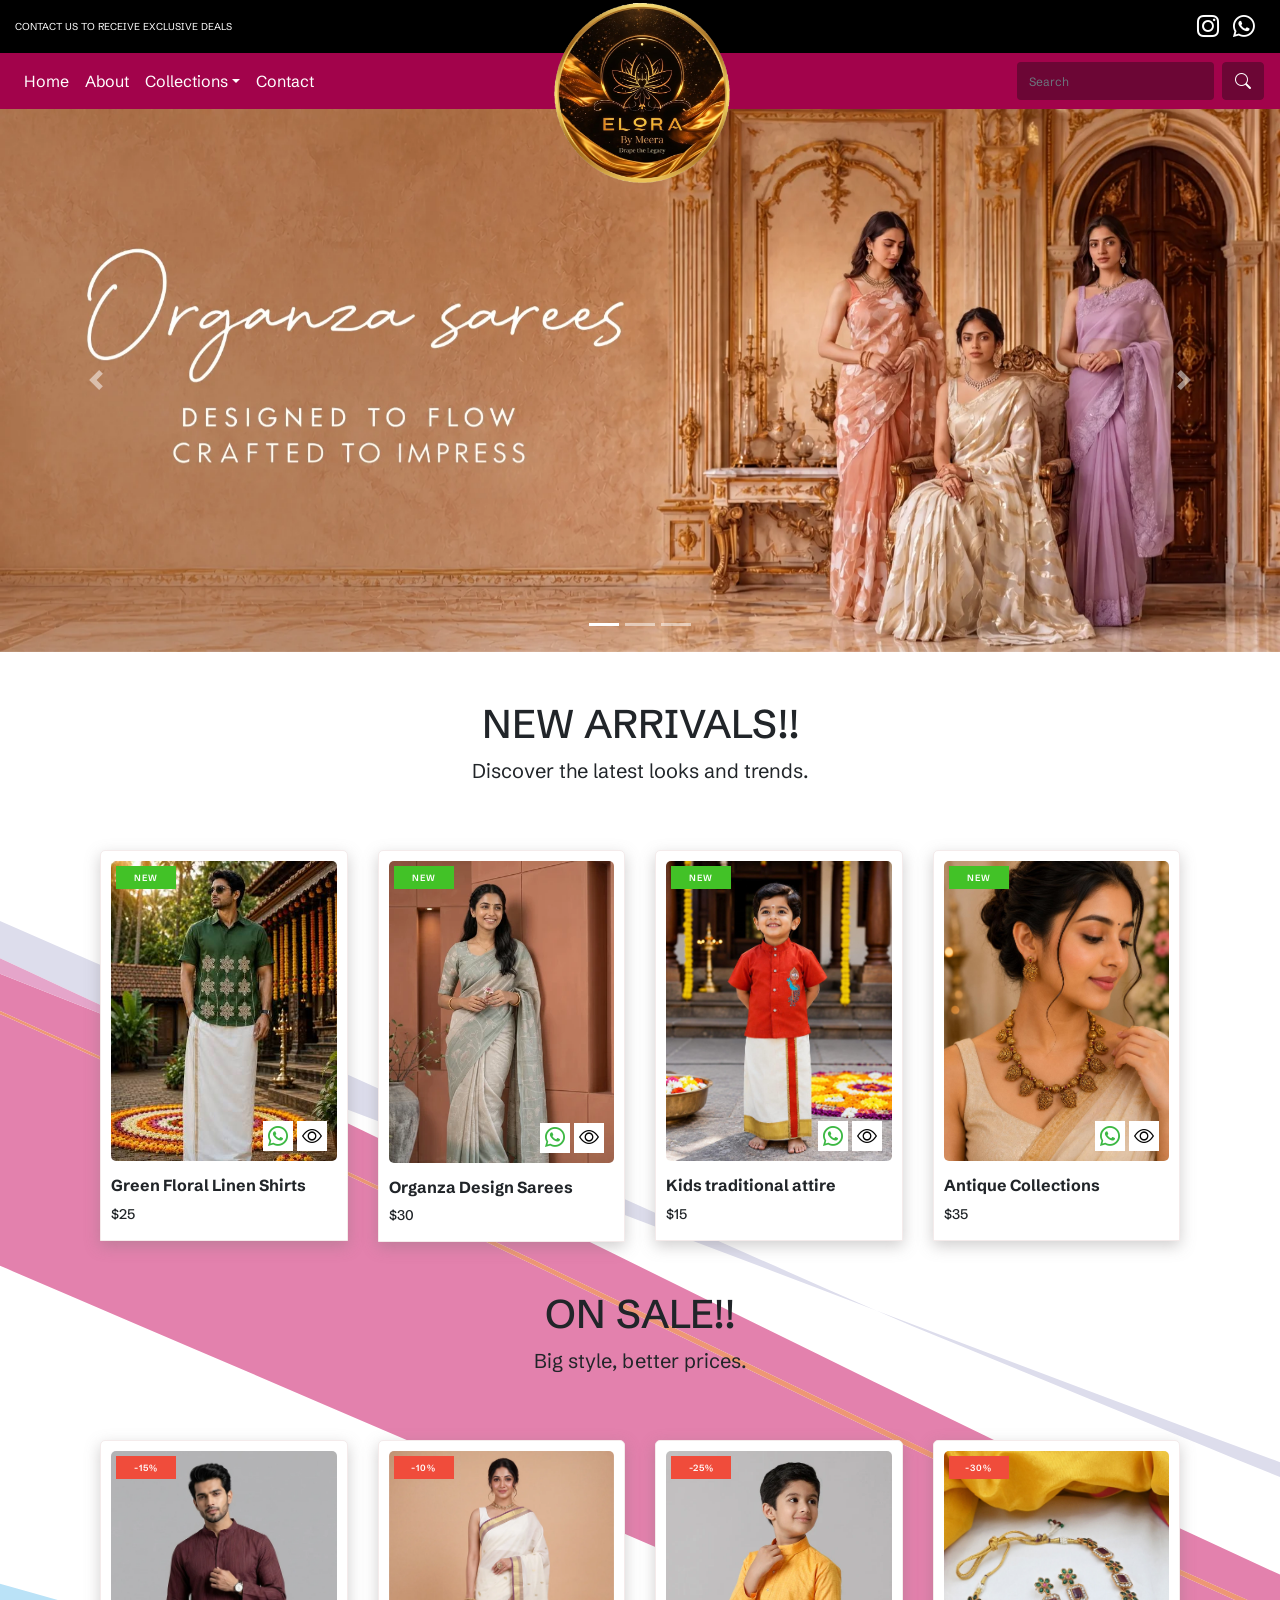
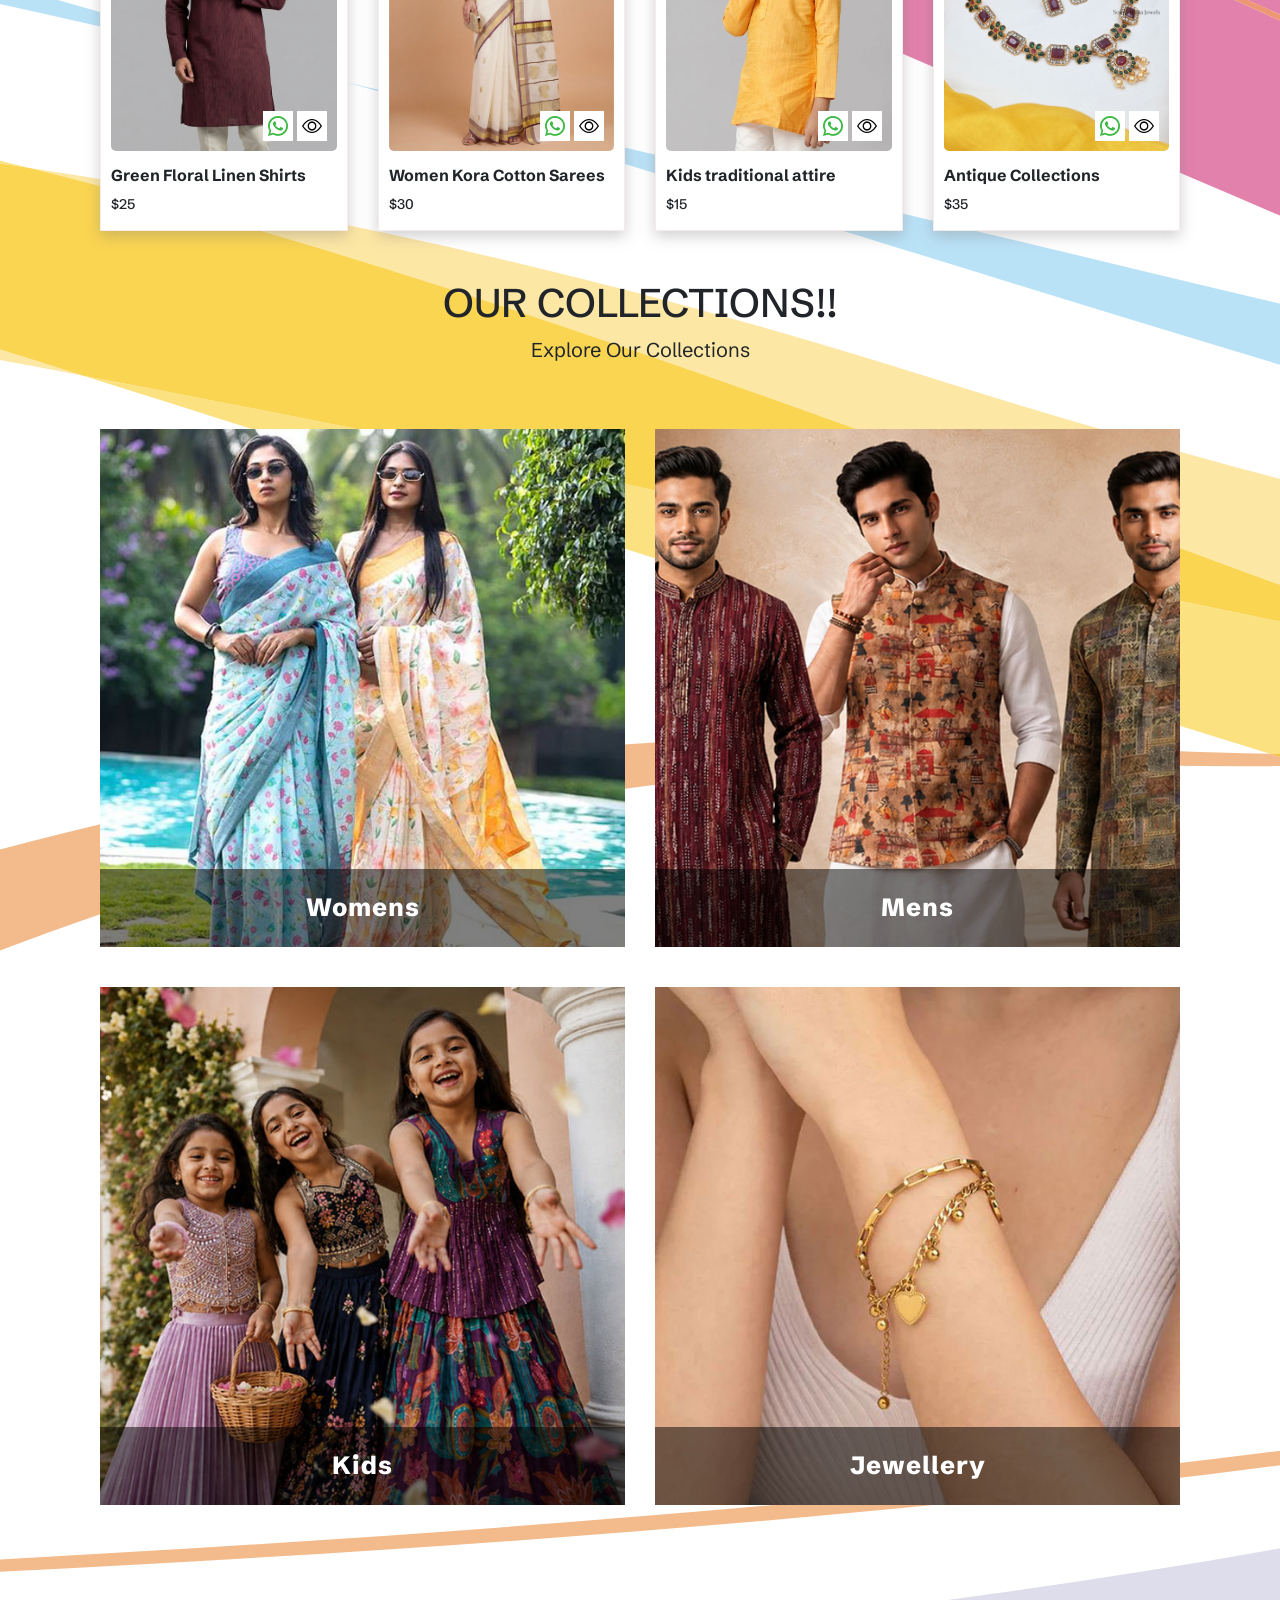
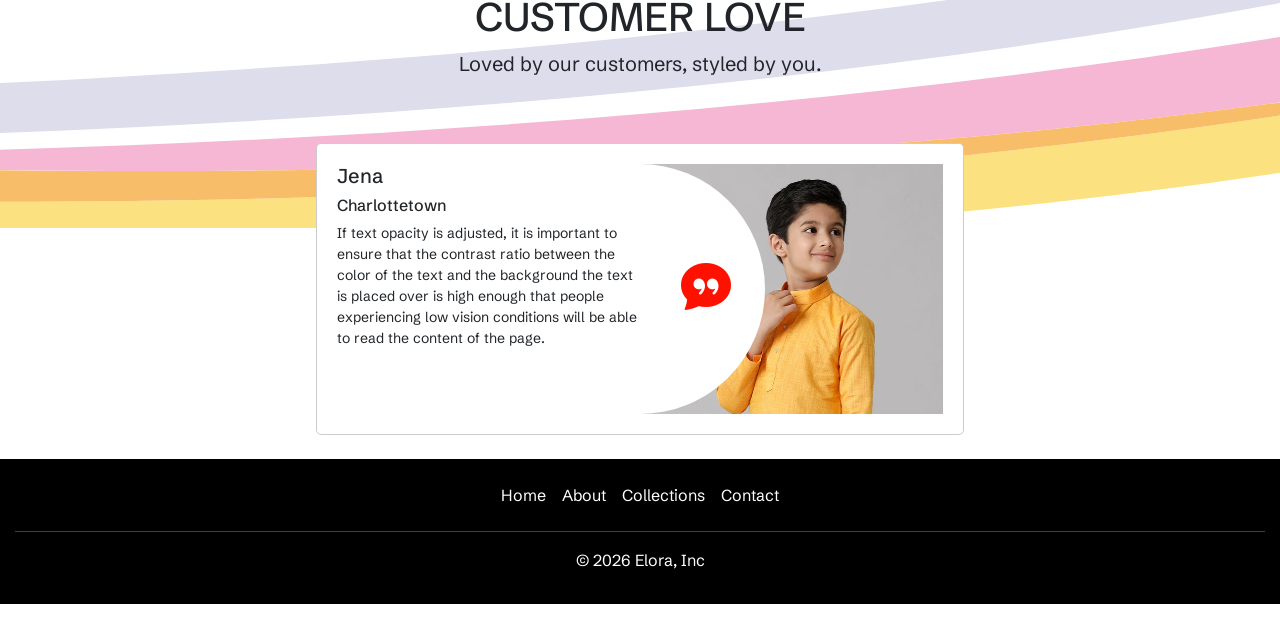
<file: index.html>
<!doctype html>
<html lang="en">
  <head>
    <meta charset="utf-8">
    <meta name="viewport" content="width=device-width, initial-scale=1, shrink-to-fit=no">
    <meta name="description" content="">
    <meta name="author" content="">
    <link rel="icon" href="images/favicon.ico">

    <title>Elora</title>
	
	<link rel="preconnect" href="https://fonts.googleapis.com">
	<link rel="preconnect" href="https://fonts.gstatic.com" crossorigin>
	<link href="https://fonts.googleapis.com/css2?family=Schibsted+Grotesk:ital,wght@0,400..900;1,400..900&display=swap" rel="stylesheet">

    <!-- Bootstrap core CSS -->
    <link href="css/bootstrap.min.css" rel="stylesheet">
	<link href="css/bootstrap-icons.css" rel="stylesheet">
	<link rel="stylesheet" href="css/animate.css">

    <!-- Custom styles for this template -->
    <link href="css/main_css.css" rel="stylesheet">
  </head>

  <body>
  
	<div class="top_header_strip">
		<div class="container-fluid">
		  <div class="d-flex justify-content-between align-items-center">
			<!-- Left Item -->
			<div class="hd_left">Contact us to receive exclusive deals</div>
			
			<!-- Right Item -->
			<div class="hd_right">
				<div class="c_box"><a href="#"><i class="bi bi-instagram"></i></a></div>
				<div class="c_box"><a href="#"><i class="bi bi-whatsapp"></i></a></div>
			</div>
		  </div>
		</div>
	</div>

    <nav class="navbar navbar-expand-md main_menu_out">
      <button class="navbar-toggler" type="button" data-toggle="collapse" data-target="#navbarsExampleDefault" aria-controls="navbarsExampleDefault" aria-expanded="false" aria-label="Toggle navigation">
        <span class="navbar-toggler-icon"></span>
      </button>

      <div class="collapse navbar-collapse" id="navbarsExampleDefault">
        <ul class="navbar-nav mr-auto">
          <li class="nav-item active">
            <a class="nav-link" href="index.html">Home</a>
          </li>
          <li class="nav-item">
            <a class="nav-link" href="aboutus.html">About</a>
          </li>
          <li class="nav-item dropdown">
            <a class="nav-link dropdown-toggle" href="#" id="dropdown01" data-toggle="dropdown" aria-haspopup="true" aria-expanded="false">Collections</a>
            <div class="dropdown-menu" aria-labelledby="dropdown01">
              <a class="dropdown-item" href="#">Mens</a>
              <a class="dropdown-item" href="#">Woman</a>
              <a class="dropdown-item" href="#">Kids</a>
			  <a class="dropdown-item" href="#">Jewellery</a>
            </div>
          </li>
		  <li class="nav-item">
            <a class="nav-link" href="contactus.html">Contact</a>
          </li>
        </ul>
		<div class="main_logo">
			<a href="index.html">
				<img class="d-block w-100" src="images/main_logomain.PNG" alt="Elora">
			</a>
		</div>
        <form class="form-inline my-2 my-lg-0">
          <input class="form-control mr-sm-2" type="text" placeholder="Search" aria-label="Search">
          <button class="btn btn-outline-success my-2 my-sm-0" type="submit"><i class="bi bi-search"></i></button>
        </form>
      </div>
    </nav>
	
	<div class="main_banner">
	
		<div id="BannerIndicators" class="carousel slide" data-ride="carousel">
		  <ol class="carousel-indicators">
			<li data-target="#BannerIndicators" data-slide-to="0" class="active"></li>
			<li data-target="#BannerIndicators" data-slide-to="1"></li>
			<li data-target="#BannerIndicators" data-slide-to="2"></li>
		  </ol>
		  <div class="carousel-inner">
			<div class="carousel-item active">
			  <img class="d-block w-100" src="images/image2.jpg" alt="First slide">
			</div>
			<div class="carousel-item">
			  <img class="d-block w-100" src="images/image3.jpg" alt="Second slide">
			</div>
			<div class="carousel-item">
			  <img class="d-block w-100" src="images/image2.jpg" alt="Third slide">
			</div>
		  </div>
		  <a class="carousel-control-prev" href="#BannerIndicators" role="button" data-slide="prev">
			<span class="carousel-control-prev-icon" aria-hidden="true"></span>
			<span class="sr-only">Previous</span>
		  </a>
		  <a class="carousel-control-next" href="#BannerIndicators" role="button" data-slide="next">
			<span class="carousel-control-next-icon" aria-hidden="true"></span>
			<span class="sr-only">Next</span>
		  </a>
		</div>
		
	</div>
	
	<div class="main-container-outer">

    <main role="main" class="container">
	
	<!-- New arrivals Section -->

      <div class="starter-template">
        <h1>NEW ARRIVALS!!</h1>
        <p class="lead">Discover the latest looks and trends.</p>
      </div>
	  
	  <div class="category_box_outer">
	  
		<div class="container">
		  <div class="row">
			<div class="col-sm">
			  <div class="cat_product_box wow fadeInUp" data-wow-duration=".5s" data-wow-delay="0s">
				
				<div class="img_box_out">
					<div class="new_item">NEW</div>
					<img class="d-block w-100" src="images/1.jpg" alt="One">
					<div class="product_link_wraps">
						<a href="#" class="class_whatsapp"><i class="bi bi-whatsapp"></i></a>
						<a href="#" class="class_view"><i class="bi bi-eye"></i></a>
					</div>
				</div>
				<div class="pro_list_box">
					<h6>Green Floral Linen Shirts</h6>
					<div class="pro_list_box_price">$25</div>
				</div>
				
				
			  
			  </div>
			</div>
			<div class="col-sm">
			  <div class="cat_product_box wow fadeInUp" data-wow-duration="1s" data-wow-delay="0s">
				
				<div class="img_box_out">
					<div class="new_item">NEW</div>
					<img class="d-block w-100" src="images/2.jpg" alt="One">
					<div class="product_link_wraps">
						<a href="#" class="class_whatsapp"><i class="bi bi-whatsapp"></i></a>
						<a href="#" class="class_view"><i class="bi bi-eye"></i></a>
					</div>
				</div>
				<div class="pro_list_box">
					<h6>Organza Design Sarees</h6>
					<div class="pro_list_box_price">$30</div>
				</div>
				
				
			  
			  </div>
			</div>
			<div class="col-sm">
			  <div class="cat_product_box wow fadeInUp" data-wow-duration="1.5s" data-wow-delay="0s">
				
				<div class="img_box_out">
					<div class="new_item">NEW</div>
					<img class="d-block w-100" src="images/3.jpg" alt="One">
					<div class="product_link_wraps">
						<a href="#" class="class_whatsapp"><i class="bi bi-whatsapp"></i></a>
						<a href="#" class="class_view"><i class="bi bi-eye"></i></a>
					</div>
				</div>
				<div class="pro_list_box">
					<h6>Kids traditional attire</h6>
					<div class="pro_list_box_price">$15</div>
				</div>
				
				
			  
			  </div>
			</div>
			<div class="col-sm">
			  <div class="cat_product_box wow fadeInUp" data-wow-duration="2s" data-wow-delay="0s">
				
				<div class="img_box_out">
					<div class="new_item">NEW</div>
					<img class="d-block w-100" src="images/4.jpg" alt="One">
					<div class="product_link_wraps">
						<a href="#" class="class_whatsapp"><i class="bi bi-whatsapp"></i></a>
						<a href="#" class="class_view"><i class="bi bi-eye"></i></a>
					</div>
				</div>
				<div class="pro_list_box">
					<h6>Antique Collections</h6>
					<div class="pro_list_box_price">$35</div>
				</div>
				
				
			  
			  </div>
			</div>
		  </div>
		</div>
	  
	  </div>
	  
	  <!-- ON Sale Section -->
	  
	  <div class="starter-template">
        <h1>ON SALE!!</h1>
        <p class="lead">Big style, better prices.</p>
      </div>
	  
	  <div class="category_box_outer">
	  
		<div class="container">
		  <div class="row">
			<div class="col-sm">
			  <div class="cat_product_box wow fadeInDown" data-wow-duration=".5s" data-wow-delay="0s">
				
				<div class="img_box_out">
					<div class="new_item sale">-15%</div>
					<img class="d-block w-100" src="images/5.jpg" alt="One">
					<div class="product_link_wraps">
						<a href="#" class="class_whatsapp"><i class="bi bi-whatsapp"></i></a>
						<a href="#" class="class_view"><i class="bi bi-eye"></i></a>
					</div>
				</div>
				<div class="pro_list_box">
					<h6>Green Floral Linen Shirts</h6>
					<div class="pro_list_box_price">$25</div>
				</div>
				
				
			  
			  </div>
			</div>
			<div class="col-sm">
			  <div class="cat_product_box wow fadeInDown" data-wow-duration="1s" data-wow-delay="0s">
				
				<div class="img_box_out">
					<div class="new_item sale">-10%</div>
					<img class="d-block w-100" src="images/7.jpg" alt="One">
					<div class="product_link_wraps">
						<a href="#" class="class_whatsapp"><i class="bi bi-whatsapp"></i></a>
						<a href="#" class="class_view"><i class="bi bi-eye"></i></a>
					</div>
				</div>
				<div class="pro_list_box">
					<h6>Women Kora Cotton Sarees</h6>
					<div class="pro_list_box_price">$30</div>
				</div>
				
				
			  
			  </div>
			</div>
			<div class="col-sm">
			  <div class="cat_product_box wow fadeInDown" data-wow-duration="1.5s" data-wow-delay="0s">
				
				<div class="img_box_out">
					<div class="new_item sale">-25%</div>
					<img class="d-block w-100" src="images/6.jpg" alt="One">
					<div class="product_link_wraps">
						<a href="#" class="class_whatsapp"><i class="bi bi-whatsapp"></i></a>
						<a href="#" class="class_view"><i class="bi bi-eye"></i></a>
					</div>
				</div>
				<div class="pro_list_box">
					<h6>Kids traditional attire</h6>
					<div class="pro_list_box_price">$15</div>
				</div>
				
				
			  
			  </div>
			</div>
			<div class="col-sm">
			  <div class="cat_product_box wow fadeInDown" data-wow-duration="2s" data-wow-delay="0s">
				
				<div class="img_box_out">
					<div class="new_item sale">-30%</div>
					<img class="d-block w-100" src="images/8.jpg" alt="One">
					<div class="product_link_wraps">
						<a href="#" class="class_whatsapp"><i class="bi bi-whatsapp"></i></a>
						<a href="#" class="class_view"><i class="bi bi-eye"></i></a>
					</div>
				</div>
				<div class="pro_list_box">
					<h6>Antique Collections</h6>
					<div class="pro_list_box_price">$35</div>
				</div>
				
				
			  
			  </div>
			</div>
		  </div>
		</div>
	  
	  </div>
	  
	  <!-- ON COLLECTIONS Section -->
	  
	  <div class="starter-template">
        <h1>OUR COLLECTIONS!!</h1>
        <p class="lead">Explore Our Collections</p>
      </div>
	  
	  <div class="category_box_outer">
	  
			<div class="container">
			  <div class="row">
				
				<div class="col-sm">
					<div class="cat_box wow bounceInUp" data-wow-duration=".5s" data-wow-delay=".5s">
						<a href="#">
							<img class="d-block w-100" src="images/cat1.jpg" alt="One">
							<div class="cat_desc_box">Womens</div>
						</a>
					</div>
				</div>
				
				<div class="col-sm">
					<div class="cat_box wow bounceInUp" data-wow-duration="1s" data-wow-delay="1s">
						<a href="#">
							<img class="d-block w-100" src="images/cat2.JPG" alt="One">
							<div class="cat_desc_box">Mens</div>
						</a>
					</div>
				</div>
				
			  </div>
			  
			  <div class="row">
				
				<div class="col-sm">
					<div class="cat_box wow bounceInUp" data-wow-duration=".5s" data-wow-delay=".5s">
						<a href="#">
							<img class="d-block w-100" src="images/cat3.jpg" alt="One">
							<div class="cat_desc_box">Kids</div>
						</a>
					</div>
				</div>
				
				<div class="col-sm">
					<div class="cat_box wow bounceInUp" data-wow-duration="1s" data-wow-delay="1s">
						<a href="#">
							<img class="d-block w-100" src="images/cat4.jpg" alt="One">
							<div class="cat_desc_box">Jewellery</div>
						</a>
					</div>
				</div>
				
			  </div>
			</div>
			
	  </div>
	  
	  <div class="starter-template">
        <h1>CUSTOMER LOVE</h1>
        <p class="lead">Loved by our customers, styled by you.</p>
      </div>
	  
	  <div class="test_outer">
		
			<div class="container">
				<div class="row">
					<div class="col-sm">
						<div class="test_box_outer">
							
							<div id="TestimonialsControls" class="carousel slide" data-ride="carousel">
							  <div class="carousel-inner">
								<div class="carousel-item active">
									<div class="test_box_inner">
										<div class="test_box_text">
											<i class="bi bi-chat-quote-fill"></i>
											<h5>Jena</h5>
											<h6>Charlottetown</h6>
											<p>If text opacity is adjusted, it is important to ensure that the contrast ratio between the color of the text and the background the text is placed over is high enough that people experiencing low vision conditions will be able to read the content of the page.</p>
										</div>
										<div class="test_box_img">
											<img class="d-block w-100" src="images/6.jpg" alt="One">
										</div>
									</div>
								</div>
								<div class="carousel-item ">
									<div class="test_box_inner">
										<div class="test_box_text">
											<i class="bi bi-chat-quote-fill"></i>
											<h5>Ron</h5>
											<h6>Moncton</h6>
											<p>If text opacity is adjusted, it is important to ensure that the contrast ratio between the color of the text and the background the text is placed over is high enough that people experiencing low vision conditions will be able to read the content of the page.</p>
										</div>
										<div class="test_box_img">
											<img class="d-block w-100" src="images/7.jpg" alt="One">
										</div>
									</div>
								</div>
								<div class="carousel-item">
									<div class="test_box_inner">
										<div class="test_box_text">
											<i class="bi bi-chat-quote-fill"></i>
											<h5>Jess</h5>
											<h6>Halifax</h6>
											<p>If text opacity is adjusted, it is important to ensure that the contrast ratio between the color of the text and the background the text is placed over is high enough that people experiencing low vision conditions will be able to read the content of the page.</p>
										</div>
										<div class="test_box_img">
											<img class="d-block w-100" src="images/6.jpg" alt="One">
										</div>
									</div>
								</div>
								
							  </div>
							  <a class="carousel-control-prev" href="#TestimonialsControls" role="button" data-slide="prev">
								<span class="carousel-control-prev-icon" aria-hidden="true"></span>
								<span class="sr-only">Previous</span>
							  </a>
							  <a class="carousel-control-next" href="#TestimonialsControls" role="button" data-slide="next">
								<span class="carousel-control-next-icon" aria-hidden="true"></span>
								<span class="sr-only">Next</span>
							  </a>
							</div>
							
						</div>						
					</div>
				</div>
			</div>
			
		
	  </div>

    </main><!-- /.container -->
	</div>
	
	<footer class="footer-outer">
		<div class="container-fluid">
		  <footer class="py-3 my-4">
			<ul class="nav justify-content-center pb-3 mb-3">
			  <li class="nav-item"><a href="#" class="nav-link px-2 text-muted">Home</a></li>
			  <li class="nav-item"><a href="#" class="nav-link px-2 text-muted">About</a></li>
			  <li class="nav-item"><a href="#" class="nav-link px-2 text-muted">Collections</a></li>
			  <li class="nav-item"><a href="#" class="nav-link px-2 text-muted">Contact</a></li>
			</ul>
			<p class="text-center text-muted">&copy; 2026 Elora, Inc</p>
		  </footer>
		</div>
	</footer>

    <!-- Bootstrap core JavaScript
    ================================================== -->
    <!-- Placed at the end of the document so the pages load faster -->
    <script src="js/jquery-3.3.1.slim.min.js" integrity="sha384-q8i/X+965DzO0rT7abK41JStQIAqVgRVzpbzo5smXKp4YfRvH+8abtTE1Pi6jizo" crossorigin="anonymous"></script>
    <script src="js/bootstrap.min.js"></script>
	<script src="js/wow.min.js"></script>
	<script>
		new WOW().init();
	</script>
  </body>
</html>
</file>
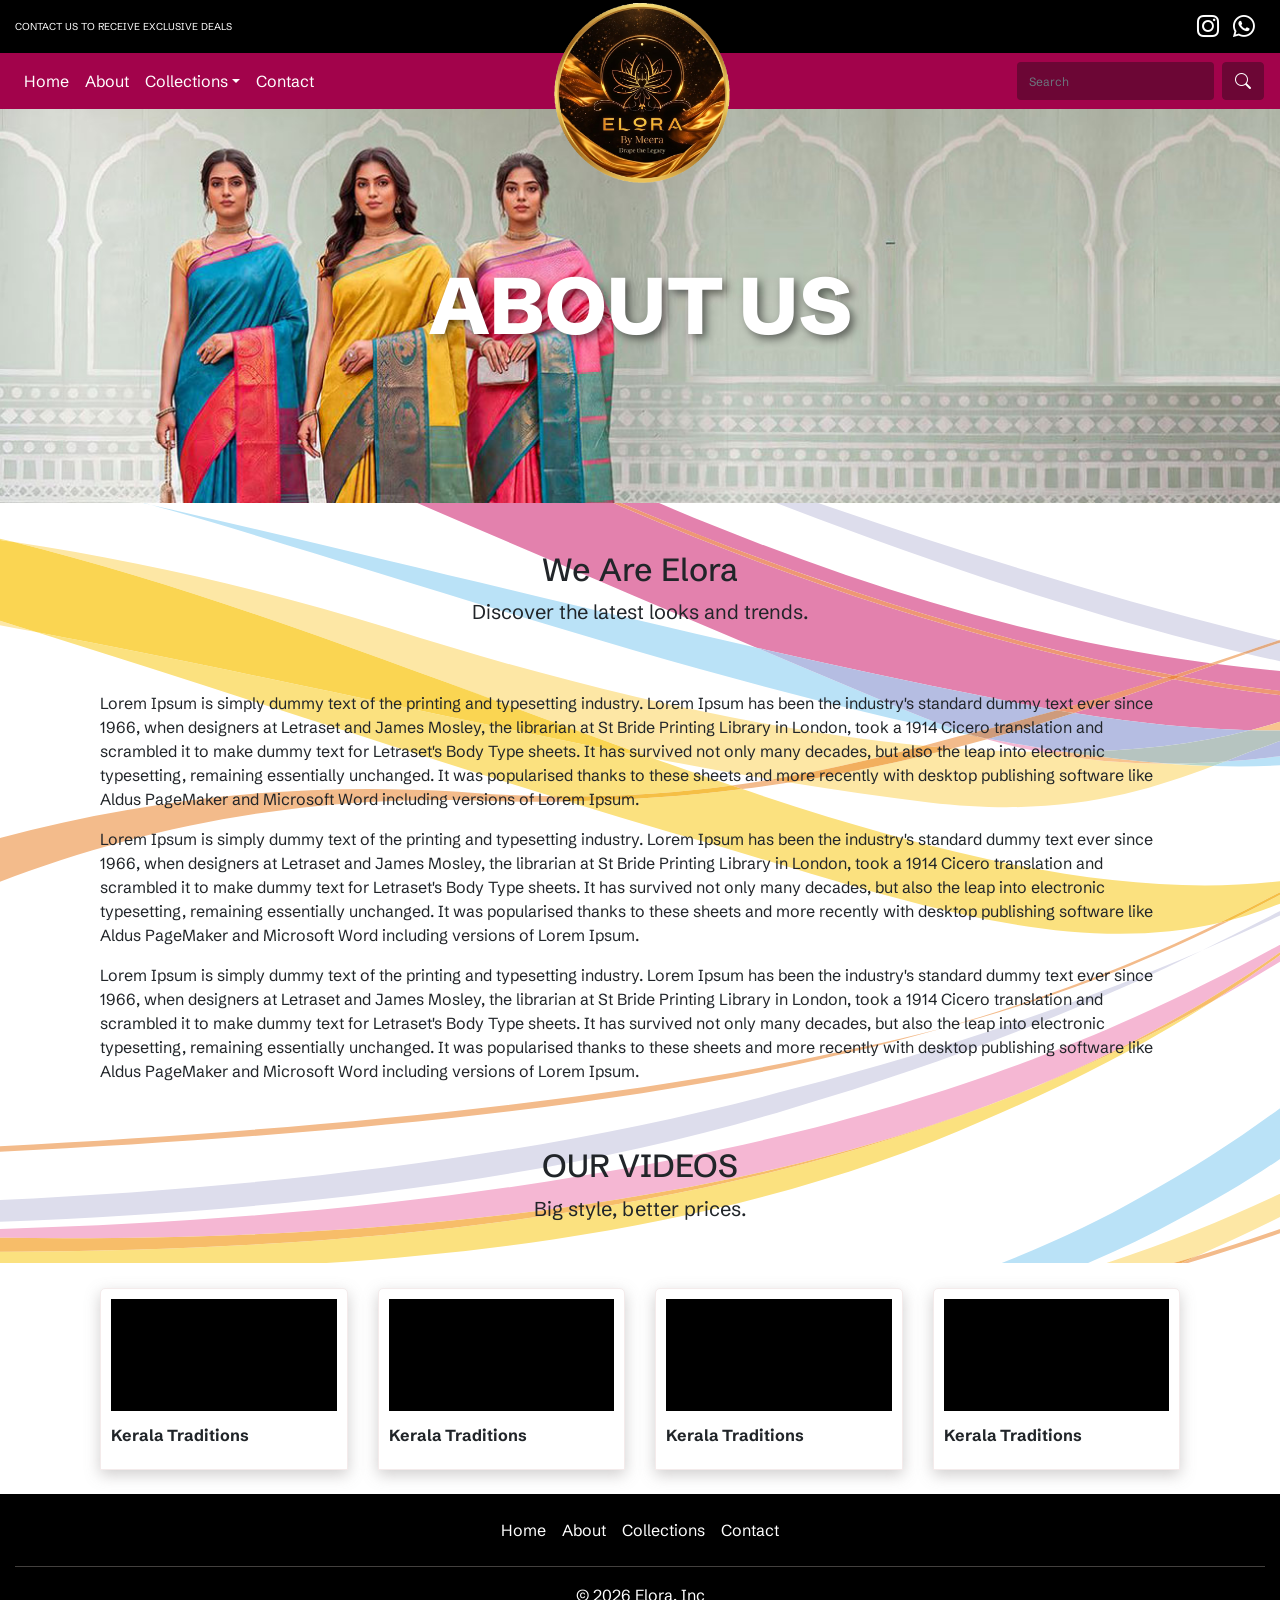
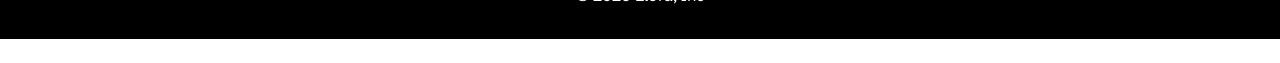
<file: aboutus.html>
<!doctype html>
<html lang="en">
  <head>
    <meta charset="utf-8">
    <meta name="viewport" content="width=device-width, initial-scale=1, shrink-to-fit=no">
    <meta name="description" content="">
    <meta name="author" content="">
    <link rel="icon" href="images/favicon.ico">

    <title>Elora</title>
	
	<link rel="preconnect" href="https://fonts.googleapis.com">
	<link rel="preconnect" href="https://fonts.gstatic.com" crossorigin>
	<link href="https://fonts.googleapis.com/css2?family=Schibsted+Grotesk:ital,wght@0,400..900;1,400..900&display=swap" rel="stylesheet">

    <!-- Bootstrap core CSS -->
    <link href="css/bootstrap.min.css" rel="stylesheet">
	<link href="css/bootstrap-icons.css" rel="stylesheet">
	<link rel="stylesheet" href="css/animate.css">

    <!-- Custom styles for this template -->
    <link href="css/main_css.css" rel="stylesheet">
	<link rel="stylesheet" href="css/plyr.css" />
	
</head>
	
  </head>

  <body>
  
	<div class="top_header_strip">
		<div class="container-fluid">
		  <div class="d-flex justify-content-between align-items-center">
			<!-- Left Item -->
			<div class="hd_left">Contact us to receive exclusive deals</div>
			
			<!-- Right Item -->
			<div class="hd_right">
				<div class="c_box"><a href="#"><i class="bi bi-instagram"></i></a></div>
				<div class="c_box"><a href="#"><i class="bi bi-whatsapp"></i></a></div>
			</div>
		  </div>
		</div>
	</div>

    <nav class="navbar navbar-expand-md main_menu_out">
      <button class="navbar-toggler" type="button" data-toggle="collapse" data-target="#navbarsExampleDefault" aria-controls="navbarsExampleDefault" aria-expanded="false" aria-label="Toggle navigation">
        <span class="navbar-toggler-icon"></span>
      </button>

      <div class="collapse navbar-collapse" id="navbarsExampleDefault">
        <ul class="navbar-nav mr-auto">
          <li class="nav-item active">
            <a class="nav-link" href="index.html">Home</a>
          </li>
          <li class="nav-item">
            <a class="nav-link" href="aboutus.html">About</a>
          </li>
          <li class="nav-item dropdown">
            <a class="nav-link dropdown-toggle" href="#" id="dropdown01" data-toggle="dropdown" aria-haspopup="true" aria-expanded="false">Collections</a>
            <div class="dropdown-menu" aria-labelledby="dropdown01">
              <a class="dropdown-item" href="#">Mens</a>
              <a class="dropdown-item" href="#">Woman</a>
              <a class="dropdown-item" href="#">Kids</a>
			  <a class="dropdown-item" href="#">Jewellery</a>
            </div>
          </li>
		  <li class="nav-item">
            <a class="nav-link" href="contactus.html">Contact</a>
          </li>
        </ul>
		<div class="main_logo">
			<a href="index.html">
				<img class="d-block w-100" src="images/main_logomain.PNG" alt="Elora">
			</a>
		</div>
        <form class="form-inline my-2 my-lg-0">
          <input class="form-control mr-sm-2" type="text" placeholder="Search" aria-label="Search">
          <button class="btn btn-outline-success my-2 my-sm-0" type="submit"><i class="bi bi-search"></i></button>
        </form>
      </div>
    </nav>
	
	<div class="main_banner_inner">
	

		<div class="banner-inner">
			<div class="banner-item">
			  <img class="d-block w-100" src="images/aboutus.jpg" alt="AboutUs">
			  <h1>ABOUT US</h1>
			</div>
		</div>	
		  
		
		
	</div>
	
	<div class="main-container-outer">

    <main role="main" class="container">
	
	<!-- New arrivals Section -->

      <div class="starter-template">
        <h2>We Are Elora</h2>
        <p class="lead">Discover the latest looks and trends.</p>
      </div>
	  
	  <div class="content_inner_outer">
	  
		<div class="container">
		  <div class="row">
		  
			<div class="col-12">
			  <div class="content_box wow fadeInUp" data-wow-duration=".5s" data-wow-delay="0s">
				
				
				<p>Lorem Ipsum is simply dummy text of the printing and typesetting industry. Lorem Ipsum has been the industry's standard dummy text ever since 1966, when designers at Letraset and James Mosley, the librarian at St Bride Printing Library in London, took a 1914 Cicero translation and scrambled it to make dummy text for Letraset's Body Type sheets. It has survived not only many decades, but also the leap into electronic typesetting, remaining essentially unchanged. It was popularised thanks to these sheets and more recently with desktop publishing software like Aldus PageMaker and Microsoft Word including versions of Lorem Ipsum.</p>
				
				<p>Lorem Ipsum is simply dummy text of the printing and typesetting industry. Lorem Ipsum has been the industry's standard dummy text ever since 1966, when designers at Letraset and James Mosley, the librarian at St Bride Printing Library in London, took a 1914 Cicero translation and scrambled it to make dummy text for Letraset's Body Type sheets. It has survived not only many decades, but also the leap into electronic typesetting, remaining essentially unchanged. It was popularised thanks to these sheets and more recently with desktop publishing software like Aldus PageMaker and Microsoft Word including versions of Lorem Ipsum.</p>
				
				<p>Lorem Ipsum is simply dummy text of the printing and typesetting industry. Lorem Ipsum has been the industry's standard dummy text ever since 1966, when designers at Letraset and James Mosley, the librarian at St Bride Printing Library in London, took a 1914 Cicero translation and scrambled it to make dummy text for Letraset's Body Type sheets. It has survived not only many decades, but also the leap into electronic typesetting, remaining essentially unchanged. It was popularised thanks to these sheets and more recently with desktop publishing software like Aldus PageMaker and Microsoft Word including versions of Lorem Ipsum.</p>
				
			  
			  </div>
			</div>
			
			
			
		  </div>
		</div>
	  
	  </div>
	  
	  <!-- ON Video Section -->
	  
	  <div class="starter-template">
        <h2>OUR VIDEOS</h2>
        <p class="lead">Big style, better prices.</p>
      </div>
	  
	  <div class="category_box_outer">
	  
		<div class="container">
		  <div class="row">
			<div class="col-sm">
			  <div class="cat_product_box wow fadeInDown" data-wow-duration=".5s" data-wow-delay="0s">
				
				<div class="img_box_out">
					
					<video class="player" playsinline controls >
					  <source src="images/video1.mp4" type="video/mp4" />
					</video>
					
				</div>
				<div class="pro_list_box">
					<h6>Kerala Traditions</h6>
				</div>
				
				
			  
			  </div>
			</div>
			<div class="col-sm">
			  <div class="cat_product_box wow fadeInDown" data-wow-duration="1s" data-wow-delay="0s">
				
				
				<div class="img_box_out">
					
					<video class="player" playsinline controls >
					  <source src="images/video2.mp4" type="video/mp4" />
					</video>
					
				</div>
				<div class="pro_list_box">
					<h6>Kerala Traditions</h6>
				</div>
				
				
			  
			  </div>
			</div>
			<div class="col-sm">
			  <div class="cat_product_box wow fadeInDown" data-wow-duration="1.5s" data-wow-delay="0s">
				
				
				<div class="img_box_out">
					
					<video class="player" playsinline controls >
					  <source src="images/video3.mp4" type="video/mp4" />
					</video>
					
				</div>
				<div class="pro_list_box">
					<h6>Kerala Traditions</h6>
				</div>
				
			  
			  </div>
			</div>
			<div class="col-sm">
			  <div class="cat_product_box wow fadeInDown" data-wow-duration="2s" data-wow-delay="0s">
				
				
				<div class="img_box_out">
					
					<video class="player" playsinline controls >
					  <source src="images/video4.mp4" type="video/mp4" />
					</video>
					
				</div>
				<div class="pro_list_box">
					<h6>Kerala Traditions</h6>
				</div>
				
			  
			  </div>
			</div>
		  </div>
		</div>
	  
	  </div>
	  
	 

    </main><!-- /.container -->
	</div>
	
	<footer class="footer-outer">
		<div class="container-fluid">
		  <footer class="py-3 my-4">
			<ul class="nav justify-content-center pb-3 mb-3">
			  <li class="nav-item"><a href="#" class="nav-link px-2 text-muted">Home</a></li>
			  <li class="nav-item"><a href="#" class="nav-link px-2 text-muted">About</a></li>
			  <li class="nav-item"><a href="#" class="nav-link px-2 text-muted">Collections</a></li>
			  <li class="nav-item"><a href="#" class="nav-link px-2 text-muted">Contact</a></li>
			</ul>
			<p class="text-center text-muted">&copy; 2026 Elora, Inc</p>
		  </footer>
		</div>
	</footer>

    <!-- Bootstrap core JavaScript
    ================================================== -->
    <!-- Placed at the end of the document so the pages load faster -->
    <script src="js/jquery-3.3.1.slim.min.js" integrity="sha384-q8i/X+965DzO0rT7abK41JStQIAqVgRVzpbzo5smXKp4YfRvH+8abtTE1Pi6jizo" crossorigin="anonymous"></script>
    <script src="js/bootstrap.min.js"></script>
	<script src="js/wow.min.js"></script>
	<script>
		new WOW().init();
	</script>
	<script src="js/plyr.js"></script>
	<script>
		
		const players = Array.from(document.querySelectorAll('.player')).map((p) => new Plyr(p, {
		// Add custom options here if needed
			title: 'Example Title',
			autoplay: true,
			loop: { active: true },
		}));
	</script>
  </body>
</html>
</file>
<file: css/main_css.css>
body {
  background:url(../images/svgBG.svg) no-repeat 0px -400px;
  background-size:cover;
  font-family: "Schibsted Grotesk", sans-serif!important;
  font-optical-sizing: auto;
}
.starter-template {
  padding: 3rem 1.5rem;
  text-align: center;
}

.top_header_strip{
	background:#000;
	padding:10px 0px;
}
.hd_left{
	color:#fff;
	font-size:10px;
	text-transform:uppercase;
}
nav.main_menu_out{
	background:#a2034b;
}
nav.main_menu_out .nav-link{
	color:#fff;
}
.c_box{ display:inline-block; margin-right:10px;}
.c_box a{ color:#fff;font-size:22px; }
.c_box a:hover{ color:#f04c3b; }

.main_menu_out .form-inline .form-control, .main_menu_out .form-inline .form-control:focus {
	border:0px;
	background:#6c0635;
	color:#fff;
	font-size:12px;
	box-shadow:none!important;
}

.main_menu_out .form-inline .btn.btn-outline-success, .main_menu_out .form-inline .btn.btn-outline-success:focus{
	border-color:#6c0635!important;
	color:#fff;
	box-shadow:none!important;
	background:#6c0635;
}
.main_menu_out{ position:relative; }
.main_logo{
	width:20%;
	position: absolute;
	left:40%;
	top:-50px;
	z-index:1;
	text-align:center;
}
.main_menu_out a{
	width:100%;
	max-width:180px;
	margin:0 auto;
	display:inline-block;
}
.main_menu_out ul li .dropdown-menu a:hover{
	background:#ffc0dd;
}
.cat_product_box{
	padding:10px 10px;
	border:1px solid #f4ebeb;
	box-shadow: rgba(119, 116, 116, 0.35) 0px 5px 15px;
	border-radius: 5px 5px 0px 0px;
	background: #fff;
}
.cat_product_box img{
	border-radius: 5px 5px;
	transition: transform .2s;
}
.cat_product_box img:hover{
	transform: scale(1.2);
}
.img_box_out{
	position:relative;
	overflow:hidden;
}
.img_box_out .new_item{
	background:#42c227;
	position:absolute;
	left:5px;
	top:5px;
	font-size:9px;
	font-weight:600;
	padding:5px 2px;
	width:60px;
	text-align:center;
	color:#fff;
	letter-spacing:1px;
	z-index:1;
}
.img_box_out .new_item.sale{
	background:#f04c3b;
}



.pro_list_box {
  background: #fff;
  margin-top: 10px;
  padding: 5px 0px;
}
.pro_list_box h6{
	font-weight:700;
}
.pro_list_box_price{
	font-size:14px;
	font-weight:500;
}

.product_link_wraps{
	position:absolute;
	bottom:10px;
	height:30px;
	right:10px;
	width:auto;
	text-align:center;
	padding:0px 0px;
}
.product_link_wraps a{
	width:30px;
	height:30px;
	margin:0px 0px;
	display:inline-block;
	background:#fff;
}
.product_link_wraps a.class_whatsapp{
	font-size:20px;
	color:#3cb843;
	position:relative;
}
.product_link_wraps a.class_view{
	font-size:20px;
	color:#000;
}

.cat_box{
	position:relative;
	margin-bottom:40px;
}
.cat_desc_box{
	position:absolute;
	left:0px;
	bottom:0px;
	background-color: rgba(0, 0, 0, 0.5); 
	font-size:25px;
	font-weight:800;
	color:#fff;
	text-align:center;
	width:100%;
	padding:20px 0px;
	letter-spacing:1px;
}
.test_box_outer{
}
.test_box_inner{
	display:flex;
	width:100%;
	max-width:60%;
	margin:0 auto;
	background:#fff;
	border:1px solid #ccc;
	border-radius: 5px 5px 5px 5px;
	padding:20px;
}
.test_box_text{
	display:inline-block;
	width:50%;
	position: relative;
}
.test_box_text:after{
	content: "";
	position: absolute;
	top: 50%;
	left: 100%; /* Positions it to the right of the parent */
	transform: translateY(-50%);

	width: 125px;
	height: 250px;
	background-color: #ffffff;
	border-top-right-radius: 250px;
	border-bottom-right-radius: 250px;
}
.test_box_img{
	display:inline-block;
	width:50%;
	max-height:250px;
	overflow:hidden;
}
.test_box_text p{
	font-size:14px;
}
.test_box_text i{
	position: absolute;
	right: -30%;
	font-size: 50px;
	color: #f10;
	top: 34%;
	z-index: 1;
}


/* aboutus page */

.main_banner_inner{
	width:100%;
	
}
.banner-inner{
	width:100%;
	position:relative;
}
.banner-item {
	position:relative;
}
.banner-inner h1{
	position: absolute;
	top: 50%;
	-webkit-transform: translateY(-50%);
	-ms-transform: translateY(-50%);
	transform: translateY(-50%);
	text-align:center;
	width:100%;
	font-size: 80px;
	font-weight: 800;
	color: #fff;
	text-shadow: 4px 4px 8px rgba(0, 0, 0, 0.5);
}
.contact_outer_box{
	background-color: rgba(255, 255, 255, 0.8);
	padding-top:15px;
	margin-bottom:100px;
}
.contact_outer_box .c_box a{
	font-size:30px;
	color:#f04c3b;
}
.contact_bx_out p{ padding-left:20px; }
.contact_bx_out .c_box.f_item{ padding-left:20px; }

.footer-outer{
	background:#000;
}
.footer-outer ul{
	border-bottom:1px solid #43403e;
}
.footer-outer ul li a{
	color:#fff!important;
}
.footer-outer p{
	color:#fff!important;
}
</file>
<file: css/plyr.css>
@charset "UTF-8";@keyframes plyr-progress{to{background-position:25px 0;background-position:var(--plyr-progress-loading-size,25px) 0}}@keyframes plyr-popup{0%{opacity:.5;transform:translateY(10px)}to{opacity:1;transform:translateY(0)}}@keyframes plyr-fade-in{0%{opacity:0}to{opacity:1}}.plyr{-moz-osx-font-smoothing:grayscale;-webkit-font-smoothing:antialiased;align-items:center;direction:ltr;display:flex;flex-direction:column;font-family:inherit;font-family:var(--plyr-font-family,inherit);font-variant-numeric:tabular-nums;font-weight:400;font-weight:var(--plyr-font-weight-regular,400);line-height:1.7;line-height:var(--plyr-line-height,1.7);max-width:100%;min-width:200px;position:relative;text-shadow:none;transition:box-shadow .3s ease;z-index:0}.plyr audio,.plyr iframe,.plyr video{display:block;height:100%;width:100%}.plyr button{font:inherit;line-height:inherit;width:auto}.plyr:focus{outline:0}.plyr--full-ui{box-sizing:border-box}.plyr--full-ui *,.plyr--full-ui :after,.plyr--full-ui :before{box-sizing:inherit}.plyr--full-ui a,.plyr--full-ui button,.plyr--full-ui input,.plyr--full-ui label{touch-action:manipulation}.plyr__badge{background:#4a5464;background:var(--plyr-badge-background,#4a5464);border-radius:2px;border-radius:var(--plyr-badge-border-radius,2px);color:#fff;color:var(--plyr-badge-text-color,#fff);font-size:9px;font-size:var(--plyr-font-size-badge,9px);line-height:1;padding:3px 4px}.plyr--full-ui ::-webkit-media-text-track-container{display:none}.plyr__captions{animation:plyr-fade-in .3s ease;bottom:0;display:none;font-size:13px;font-size:var(--plyr-font-size-small,13px);left:0;padding:10px;padding:var(--plyr-control-spacing,10px);position:absolute;text-align:center;transition:transform .4s ease-in-out;width:100%}.plyr__captions span:empty{display:none}@media (min-width:480px){.plyr__captions{font-size:15px;font-size:var(--plyr-font-size-base,15px);padding:20px;padding:calc(var(--plyr-control-spacing, 10px)*2)}}@media (min-width:768px){.plyr__captions{font-size:18px;font-size:var(--plyr-font-size-large,18px)}}.plyr--captions-active .plyr__captions{display:block}.plyr:not(.plyr--hide-controls) .plyr__controls:not(:empty)~.plyr__captions{transform:translateY(-40px);transform:translateY(calc(var(--plyr-control-spacing, 10px)*-4))}.plyr__caption{background:#000c;background:var(--plyr-captions-background,#000c);border-radius:4px;-webkit-box-decoration-break:clone;box-decoration-break:clone;color:#fff;color:var(--plyr-captions-text-color,#fff);line-height:185%;padding:.2em .5em;white-space:pre-wrap}.plyr__caption div{display:inline}.plyr__control{background:#0000;border:0;border-radius:4px;border-radius:var(--plyr-control-radius,4px);color:inherit;cursor:pointer;flex-shrink:0;overflow:visible;padding:7px;padding:calc(var(--plyr-control-spacing, 10px)*.7);position:relative;transition:all .1s ease-in-out}.plyr__control svg{display:block;fill:currentColor;height:18px;height:var(--plyr-control-icon-size,18px);pointer-events:none;width:18px;width:var(--plyr-control-icon-size,18px)}.plyr__control:focus{outline:0}.plyr__control:focus-visible{outline:2px dashed #00b2ff;outline:2px dashed var(--plyr-focus-visible-color,var(--plyr-color-main,var(--plyr-color-main,#00b2ff)));outline-offset:2px}a.plyr__control{text-decoration:none}.plyr__control.plyr__control--pressed .icon--not-pressed,.plyr__control.plyr__control--pressed .label--not-pressed,.plyr__control:not(.plyr__control--pressed) .icon--pressed,.plyr__control:not(.plyr__control--pressed) .label--pressed,a.plyr__control:after,a.plyr__control:before{display:none}.plyr--full-ui ::-webkit-media-controls{display:none}.plyr__controls{align-items:center;display:flex;justify-content:flex-end;text-align:center}.plyr__controls .plyr__progress__container{flex:1;min-width:0}.plyr__controls .plyr__controls__item{margin-left:2.5px;margin-left:calc(var(--plyr-control-spacing, 10px)/4)}.plyr__controls .plyr__controls__item:first-child{margin-left:0;margin-right:auto}.plyr__controls .plyr__controls__item.plyr__progress__container{padding-left:2.5px;padding-left:calc(var(--plyr-control-spacing, 10px)/4)}.plyr__controls .plyr__controls__item.plyr__time{padding:0 5px;padding:0 calc(var(--plyr-control-spacing, 10px)/2)}.plyr__controls .plyr__controls__item.plyr__progress__container:first-child,.plyr__controls .plyr__controls__item.plyr__time+.plyr__time,.plyr__controls .plyr__controls__item.plyr__time:first-child{padding-left:0}.plyr [data-plyr=airplay],.plyr [data-plyr=captions],.plyr [data-plyr=fullscreen],.plyr [data-plyr=pip],.plyr__controls:empty{display:none}.plyr--airplay-supported [data-plyr=airplay],.plyr--captions-enabled [data-plyr=captions],.plyr--fullscreen-enabled [data-plyr=fullscreen],.plyr--pip-supported [data-plyr=pip]{display:inline-block}.plyr__menu{display:flex;position:relative}.plyr__menu .plyr__control svg{transition:transform .3s ease}.plyr__menu .plyr__control[aria-expanded=true] svg{transform:rotate(90deg)}.plyr__menu .plyr__control[aria-expanded=true] .plyr__tooltip{display:none}.plyr__menu__container{animation:plyr-popup .2s ease;background:#ffffffe6;background:var(--plyr-menu-background,#ffffffe6);border-radius:8px;border-radius:var(--plyr-menu-radius,8px);bottom:100%;box-shadow:0 1px 2px #00000026;box-shadow:var(--plyr-menu-shadow,0 1px 2px #00000026);color:#4a5464;color:var(--plyr-menu-color,#4a5464);font-size:15px;font-size:var(--plyr-font-size-base,15px);margin-bottom:10px;position:absolute;right:-3px;text-align:left;white-space:nowrap;z-index:3}.plyr__menu__container>div{overflow:hidden;transition:height .35s cubic-bezier(.4,0,.2,1),width .35s cubic-bezier(.4,0,.2,1)}.plyr__menu__container:after{border:4px solid #0000;border-top-color:#ffffffe6;border:var(--plyr-menu-arrow-size,4px) solid #0000;border-top-color:var(--plyr-menu-background,#ffffffe6);content:"";height:0;position:absolute;right:14px;right:calc(var(--plyr-control-icon-size, 18px)/2 + var(--plyr-control-spacing, 10px)*.7 - var(--plyr-menu-arrow-size, 4px)/2);top:100%;width:0}.plyr__menu__container [role=menu]{padding:7px;padding:calc(var(--plyr-control-spacing, 10px)*.7)}.plyr__menu__container [role=menuitem],.plyr__menu__container [role=menuitemradio]{margin-top:2px}.plyr__menu__container [role=menuitem]:first-child,.plyr__menu__container [role=menuitemradio]:first-child{margin-top:0}.plyr__menu__container .plyr__control{align-items:center;color:#4a5464;color:var(--plyr-menu-color,#4a5464);display:flex;font-size:13px;font-size:var(--plyr-font-size-menu,var(--plyr-font-size-small,13px));padding:4.66667px 10.5px;padding:calc(var(--plyr-control-spacing, 10px)*.7/1.5) calc(var(--plyr-control-spacing, 10px)*.7*1.5);-webkit-user-select:none;user-select:none;width:100%}.plyr__menu__container .plyr__control>span{align-items:inherit;display:flex;width:100%}.plyr__menu__container .plyr__control:after{border:4px solid #0000;border:var(--plyr-menu-item-arrow-size,4px) solid #0000;content:"";position:absolute;top:50%;transform:translateY(-50%)}.plyr__menu__container .plyr__control--forward{padding-right:28px;padding-right:calc(var(--plyr-control-spacing, 10px)*.7*4)}.plyr__menu__container .plyr__control--forward:after{border-left-color:#728197;border-left-color:var(--plyr-menu-arrow-color,#728197);right:6.5px;right:calc(var(--plyr-control-spacing, 10px)*.7*1.5 - var(--plyr-menu-item-arrow-size, 4px))}.plyr__menu__container .plyr__control--forward:focus-visible:after,.plyr__menu__container .plyr__control--forward:hover:after{border-left-color:initial}.plyr__menu__container .plyr__control--back{font-weight:400;font-weight:var(--plyr-font-weight-regular,400);margin:7px;margin:calc(var(--plyr-control-spacing, 10px)*.7);margin-bottom:3.5px;margin-bottom:calc(var(--plyr-control-spacing, 10px)*.7/2);padding-left:28px;padding-left:calc(var(--plyr-control-spacing, 10px)*.7*4);position:relative;width:calc(100% - 14px);width:calc(100% - var(--plyr-control-spacing, 10px)*.7*2)}.plyr__menu__container .plyr__control--back:after{border-right-color:#728197;border-right-color:var(--plyr-menu-arrow-color,#728197);left:6.5px;left:calc(var(--plyr-control-spacing, 10px)*.7*1.5 - var(--plyr-menu-item-arrow-size, 4px))}.plyr__menu__container .plyr__control--back:before{background:#dcdfe5;background:var(--plyr-menu-back-border-color,#dcdfe5);box-shadow:0 1px 0 #fff;box-shadow:0 1px 0 var(--plyr-menu-back-border-shadow-color,#fff);content:"";height:1px;left:0;margin-top:3.5px;margin-top:calc(var(--plyr-control-spacing, 10px)*.7/2);overflow:hidden;position:absolute;right:0;top:100%}.plyr__menu__container .plyr__control--back:focus-visible:after,.plyr__menu__container .plyr__control--back:hover:after{border-right-color:initial}.plyr__menu__container .plyr__control[role=menuitemradio]{padding-left:7px;padding-left:calc(var(--plyr-control-spacing, 10px)*.7)}.plyr__menu__container .plyr__control[role=menuitemradio]:after,.plyr__menu__container .plyr__control[role=menuitemradio]:before{border-radius:100%}.plyr__menu__container .plyr__control[role=menuitemradio]:before{background:#0000001a;content:"";display:block;flex-shrink:0;height:16px;margin-right:10px;margin-right:var(--plyr-control-spacing,10px);transition:all .3s ease;width:16px}.plyr__menu__container .plyr__control[role=menuitemradio]:after{background:#fff;border:0;height:6px;left:12px;opacity:0;top:50%;transform:translateY(-50%) scale(0);transition:transform .3s ease,opacity .3s ease;width:6px}.plyr__menu__container .plyr__control[role=menuitemradio][aria-checked=true]:before{background:#00b2ff;background:var(--plyr-control-toggle-checked-background,var(--plyr-color-main,var(--plyr-color-main,#00b2ff)))}.plyr__menu__container .plyr__control[role=menuitemradio][aria-checked=true]:after{opacity:1;transform:translateY(-50%) scale(1)}.plyr__menu__container .plyr__control[role=menuitemradio]:focus-visible:before,.plyr__menu__container .plyr__control[role=menuitemradio]:hover:before{background:#23282f1a}.plyr__menu__container .plyr__menu__value{align-items:center;display:flex;margin-left:auto;margin-right:-5px;margin-right:calc(var(--plyr-control-spacing, 10px)*.7*-1 - -2px);overflow:hidden;padding-left:24.5px;padding-left:calc(var(--plyr-control-spacing, 10px)*.7*3.5);pointer-events:none}.plyr--full-ui input[type=range]{appearance:none;background:#0000;border:0;border-radius:26px;border-radius:calc(var(--plyr-range-thumb-height, 13px)*2);color:#00b2ff;color:var(--plyr-range-fill-background,var(--plyr-color-main,var(--plyr-color-main,#00b2ff)));display:block;height:19px;height:calc(var(--plyr-range-thumb-active-shadow-width, 3px)*2 + var(--plyr-range-thumb-height, 13px));margin:0;min-width:0;padding:0;transition:box-shadow .3s ease;width:100%}.plyr--full-ui input[type=range]::-webkit-slider-runnable-track{background:#0000;background-image:linear-gradient(90deg,currentColor 0,#0000 0);background-image:linear-gradient(to right,currentColor var(--value,0),#0000 var(--value,0));border:0;border-radius:2.5px;border-radius:calc(var(--plyr-range-track-height, 5px)/2);height:5px;height:var(--plyr-range-track-height,5px);-webkit-transition:box-shadow .3s ease;transition:box-shadow .3s ease;-webkit-user-select:none;user-select:none}.plyr--full-ui input[type=range]::-webkit-slider-thumb{appearance:none;background:#fff;background:var(--plyr-range-thumb-background,#fff);border:0;border-radius:100%;box-shadow:0 1px 1px #23282f26,0 0 0 1px #23282f33;box-shadow:var(--plyr-range-thumb-shadow,0 1px 1px #23282f26,0 0 0 1px #23282f33);height:13px;height:var(--plyr-range-thumb-height,13px);margin-top:-4px;margin-top:calc((var(--plyr-range-thumb-height, 13px) - var(--plyr-range-track-height, 5px))/2*-1);position:relative;-webkit-transition:all .2s ease;transition:all .2s ease;width:13px;width:var(--plyr-range-thumb-height,13px)}.plyr--full-ui input[type=range]::-moz-range-track{background:#0000;border:0;border-radius:2.5px;border-radius:calc(var(--plyr-range-track-height, 5px)/2);height:5px;height:var(--plyr-range-track-height,5px);-moz-transition:box-shadow .3s ease;transition:box-shadow .3s ease;user-select:none}.plyr--full-ui input[type=range]::-moz-range-thumb{background:#fff;background:var(--plyr-range-thumb-background,#fff);border:0;border-radius:100%;box-shadow:0 1px 1px #23282f26,0 0 0 1px #23282f33;box-shadow:var(--plyr-range-thumb-shadow,0 1px 1px #23282f26,0 0 0 1px #23282f33);height:13px;height:var(--plyr-range-thumb-height,13px);position:relative;-moz-transition:all .2s ease;transition:all .2s ease;width:13px;width:var(--plyr-range-thumb-height,13px)}.plyr--full-ui input[type=range]::-moz-range-progress{background:currentColor;border-radius:2.5px;border-radius:calc(var(--plyr-range-track-height, 5px)/2);height:5px;height:var(--plyr-range-track-height,5px)}.plyr--full-ui input[type=range]::-ms-track{color:#0000}.plyr--full-ui input[type=range]::-ms-fill-upper,.plyr--full-ui input[type=range]::-ms-track{background:#0000;border:0;border-radius:2.5px;border-radius:calc(var(--plyr-range-track-height, 5px)/2);height:5px;height:var(--plyr-range-track-height,5px);-ms-transition:box-shadow .3s ease;transition:box-shadow .3s ease;user-select:none}.plyr--full-ui input[type=range]::-ms-fill-lower{background:#0000;background:currentColor;border:0;border-radius:2.5px;border-radius:calc(var(--plyr-range-track-height, 5px)/2);height:5px;height:var(--plyr-range-track-height,5px);-ms-transition:box-shadow .3s ease;transition:box-shadow .3s ease;user-select:none}.plyr--full-ui input[type=range]::-ms-thumb{background:#fff;background:var(--plyr-range-thumb-background,#fff);border:0;border-radius:100%;box-shadow:0 1px 1px #23282f26,0 0 0 1px #23282f33;box-shadow:var(--plyr-range-thumb-shadow,0 1px 1px #23282f26,0 0 0 1px #23282f33);height:13px;height:var(--plyr-range-thumb-height,13px);margin-top:0;position:relative;-ms-transition:all .2s ease;transition:all .2s ease;width:13px;width:var(--plyr-range-thumb-height,13px)}.plyr--full-ui input[type=range]::-ms-tooltip{display:none}.plyr--full-ui input[type=range]::-moz-focus-outer{border:0}.plyr--full-ui input[type=range]:focus{outline:0}.plyr--full-ui input[type=range]:focus-visible::-webkit-slider-runnable-track{outline:2px dashed #00b2ff;outline:2px dashed var(--plyr-focus-visible-color,var(--plyr-color-main,var(--plyr-color-main,#00b2ff)));outline-offset:2px}.plyr--full-ui input[type=range]:focus-visible::-moz-range-track{outline:2px dashed #00b2ff;outline:2px dashed var(--plyr-focus-visible-color,var(--plyr-color-main,var(--plyr-color-main,#00b2ff)));outline-offset:2px}.plyr--full-ui input[type=range]:focus-visible::-ms-track{outline:2px dashed #00b2ff;outline:2px dashed var(--plyr-focus-visible-color,var(--plyr-color-main,var(--plyr-color-main,#00b2ff)));outline-offset:2px}.plyr__poster{background-color:#000;background-color:var(--plyr-video-background,var(--plyr-video-background,#000));background-position:50% 50%;background-repeat:no-repeat;background-size:contain;height:100%;left:0;opacity:0;position:absolute;top:0;transition:opacity .2s ease;width:100%;z-index:1}.plyr--stopped.plyr__poster-enabled .plyr__poster{opacity:1}.plyr--youtube.plyr--paused.plyr__poster-enabled:not(.plyr--stopped) .plyr__poster{display:none}.plyr__time{font-size:13px;font-size:var(--plyr-font-size-time,var(--plyr-font-size-small,13px))}.plyr__time+.plyr__time:before{content:"⁄";margin-right:10px;margin-right:var(--plyr-control-spacing,10px)}@media (max-width:767px){.plyr__time+.plyr__time{display:none}}.plyr__tooltip{background:#fff;background:var(--plyr-tooltip-background,#fff);border-radius:5px;border-radius:var(--plyr-tooltip-radius,5px);bottom:100%;box-shadow:0 1px 2px #00000026;box-shadow:var(--plyr-tooltip-shadow,0 1px 2px #00000026);color:#4a5464;color:var(--plyr-tooltip-color,#4a5464);font-size:13px;font-size:var(--plyr-font-size-small,13px);font-weight:400;font-weight:var(--plyr-font-weight-regular,400);left:50%;line-height:1.3;margin-bottom:10px;margin-bottom:calc(var(--plyr-control-spacing, 10px)/2*2);opacity:0;padding:5px 7.5px;padding:calc(var(--plyr-control-spacing, 10px)/2) calc(var(--plyr-control-spacing, 10px)/2*1.5);pointer-events:none;position:absolute;transform:translate(-50%,10px) scale(.8);transform-origin:50% 100%;transition:transform .2s ease .1s,opacity .2s ease .1s;white-space:nowrap;z-index:2}.plyr__tooltip:before{border-left:4px solid #0000;border-left:var(--plyr-tooltip-arrow-size,4px) solid #0000;border-right:4px solid #0000;border-right:var(--plyr-tooltip-arrow-size,4px) solid #0000;border-top:4px solid #fff;border-top:var(--plyr-tooltip-arrow-size,4px) solid var(--plyr-tooltip-background,#fff);bottom:-4px;bottom:calc(var(--plyr-tooltip-arrow-size, 4px)*-1);content:"";height:0;left:50%;position:absolute;transform:translateX(-50%);width:0;z-index:2}.plyr .plyr__control:focus-visible .plyr__tooltip,.plyr .plyr__control:hover .plyr__tooltip,.plyr__tooltip--visible{opacity:1;transform:translate(-50%) scale(1)}.plyr .plyr__control:hover .plyr__tooltip{z-index:3}.plyr__controls>.plyr__control:first-child .plyr__tooltip,.plyr__controls>.plyr__control:first-child+.plyr__control .plyr__tooltip{left:0;transform:translateY(10px) scale(.8);transform-origin:0 100%}.plyr__controls>.plyr__control:first-child .plyr__tooltip:before,.plyr__controls>.plyr__control:first-child+.plyr__control .plyr__tooltip:before{left:16px;left:calc(var(--plyr-control-icon-size, 18px)/2 + var(--plyr-control-spacing, 10px)*.7)}.plyr__controls>.plyr__control:last-child .plyr__tooltip{left:auto;right:0;transform:translateY(10px) scale(.8);transform-origin:100% 100%}.plyr__controls>.plyr__control:last-child .plyr__tooltip:before{left:auto;right:16px;right:calc(var(--plyr-control-icon-size, 18px)/2 + var(--plyr-control-spacing, 10px)*.7);transform:translateX(50%)}.plyr__controls>.plyr__control:first-child .plyr__tooltip--visible,.plyr__controls>.plyr__control:first-child+.plyr__control .plyr__tooltip--visible,.plyr__controls>.plyr__control:first-child+.plyr__control:focus-visible .plyr__tooltip,.plyr__controls>.plyr__control:first-child+.plyr__control:hover .plyr__tooltip,.plyr__controls>.plyr__control:first-child:focus-visible .plyr__tooltip,.plyr__controls>.plyr__control:first-child:hover .plyr__tooltip,.plyr__controls>.plyr__control:last-child .plyr__tooltip--visible,.plyr__controls>.plyr__control:last-child:focus-visible .plyr__tooltip,.plyr__controls>.plyr__control:last-child:hover .plyr__tooltip{transform:translate(0) scale(1)}.plyr__progress{left:6.5px;left:calc(var(--plyr-range-thumb-height, 13px)*.5);margin-right:13px;margin-right:var(--plyr-range-thumb-height,13px);position:relative}.plyr__progress input[type=range],.plyr__progress__buffer{margin-left:-6.5px;margin-left:calc(var(--plyr-range-thumb-height, 13px)*-.5);margin-right:-6.5px;margin-right:calc(var(--plyr-range-thumb-height, 13px)*-.5);width:calc(100% + 13px);width:calc(100% + var(--plyr-range-thumb-height, 13px))}.plyr__progress input[type=range]{position:relative;z-index:2}.plyr__progress .plyr__tooltip{left:0;max-width:120px;overflow-wrap:break-word}.plyr__progress__buffer{-webkit-appearance:none;background:#0000;border:0;border-radius:100px;height:5px;height:var(--plyr-range-track-height,5px);left:0;margin-top:-2.5px;margin-top:calc(var(--plyr-range-track-height, 5px)/2*-1);padding:0;position:absolute;top:50%}.plyr__progress__buffer::-webkit-progress-bar{background:#0000}.plyr__progress__buffer::-webkit-progress-value{background:currentColor;border-radius:100px;min-width:5px;min-width:var(--plyr-range-track-height,5px);-webkit-transition:width .2s ease;transition:width .2s ease}.plyr__progress__buffer::-moz-progress-bar{background:currentColor;border-radius:100px;min-width:5px;min-width:var(--plyr-range-track-height,5px);-moz-transition:width .2s ease;transition:width .2s ease}.plyr__progress__buffer::-ms-fill{border-radius:100px;-ms-transition:width .2s ease;transition:width .2s ease}.plyr--loading .plyr__progress__buffer{animation:plyr-progress 1s linear infinite;background-image:linear-gradient(-45deg,#23282f99 25%,#0000 0,#0000 50%,#23282f99 0,#23282f99 75%,#0000 0,#0000);background-image:linear-gradient(-45deg,var(--plyr-progress-loading-background,#23282f99) 25%,#0000 25%,#0000 50%,var(--plyr-progress-loading-background,#23282f99) 50%,var(--plyr-progress-loading-background,#23282f99) 75%,#0000 75%,#0000);background-repeat:repeat-x;background-size:25px 25px;background-size:var(--plyr-progress-loading-size,25px) var(--plyr-progress-loading-size,25px);color:#0000}.plyr--video.plyr--loading .plyr__progress__buffer{background-color:#ffffff40;background-color:var(--plyr-video-progress-buffered-background,#ffffff40)}.plyr--audio.plyr--loading .plyr__progress__buffer{background-color:#c1c8d199;background-color:var(--plyr-audio-progress-buffered-background,#c1c8d199)}.plyr__progress__marker{background-color:#fff;background-color:var(--plyr-progress-marker-background,#fff);border-radius:1px;height:5px;height:var(--plyr-range-track-height,5px);position:absolute;top:50%;transform:translate(-50%,-50%);width:3px;width:var(--plyr-progress-marker-width,3px);z-index:3}.plyr__volume{align-items:center;display:flex;position:relative}.plyr__volume input[type=range]{margin-left:5px;margin-left:calc(var(--plyr-control-spacing, 10px)/2);margin-right:5px;margin-right:calc(var(--plyr-control-spacing, 10px)/2);max-width:90px;min-width:60px;position:relative;z-index:2}.plyr--audio{display:block}.plyr--audio .plyr__controls{background:#fff;background:var(--plyr-audio-controls-background,#fff);border-radius:inherit;color:#4a5464;color:var(--plyr-audio-control-color,#4a5464);padding:10px;padding:var(--plyr-control-spacing,10px)}.plyr--audio .plyr__control:focus-visible,.plyr--audio .plyr__control:hover,.plyr--audio .plyr__control[aria-expanded=true]{background:#00b2ff;background:var(--plyr-audio-control-background-hover,var(--plyr-color-main,var(--plyr-color-main,#00b2ff)));color:#fff;color:var(--plyr-audio-control-color-hover,#fff)}.plyr--full-ui.plyr--audio input[type=range]::-webkit-slider-runnable-track{background-color:#c1c8d199;background-color:var(--plyr-audio-range-track-background,var(--plyr-audio-progress-buffered-background,#c1c8d199))}.plyr--full-ui.plyr--audio input[type=range]::-moz-range-track{background-color:#c1c8d199;background-color:var(--plyr-audio-range-track-background,var(--plyr-audio-progress-buffered-background,#c1c8d199))}.plyr--full-ui.plyr--audio input[type=range]::-ms-track{background-color:#c1c8d199;background-color:var(--plyr-audio-range-track-background,var(--plyr-audio-progress-buffered-background,#c1c8d199))}.plyr--full-ui.plyr--audio input[type=range]:active::-webkit-slider-thumb{box-shadow:0 1px 1px #23282f26,0 0 0 1px #23282f33,0 0 0 3px #23282f1a;box-shadow:var(--plyr-range-thumb-shadow,0 1px 1px #23282f26,0 0 0 1px #23282f33),0 0 0 var(--plyr-range-thumb-active-shadow-width,3px) var(--plyr-audio-range-thumb-active-shadow-color,#23282f1a)}.plyr--full-ui.plyr--audio input[type=range]:active::-moz-range-thumb{box-shadow:0 1px 1px #23282f26,0 0 0 1px #23282f33,0 0 0 3px #23282f1a;box-shadow:var(--plyr-range-thumb-shadow,0 1px 1px #23282f26,0 0 0 1px #23282f33),0 0 0 var(--plyr-range-thumb-active-shadow-width,3px) var(--plyr-audio-range-thumb-active-shadow-color,#23282f1a)}.plyr--full-ui.plyr--audio input[type=range]:active::-ms-thumb{box-shadow:0 1px 1px #23282f26,0 0 0 1px #23282f33,0 0 0 3px #23282f1a;box-shadow:var(--plyr-range-thumb-shadow,0 1px 1px #23282f26,0 0 0 1px #23282f33),0 0 0 var(--plyr-range-thumb-active-shadow-width,3px) var(--plyr-audio-range-thumb-active-shadow-color,#23282f1a)}.plyr--audio .plyr__progress__buffer{color:#c1c8d199;color:var(--plyr-audio-progress-buffered-background,#c1c8d199)}.plyr--video{overflow:hidden}.plyr--video.plyr--menu-open{overflow:visible}.plyr__video-wrapper{background:#000;background:var(--plyr-video-background,var(--plyr-video-background,#000));border-radius:inherit;height:100%;margin:auto;overflow:hidden;position:relative;width:100%}.plyr__video-embed,.plyr__video-wrapper--fixed-ratio{aspect-ratio:16/9}@supports not (aspect-ratio:16/9){.plyr__video-embed,.plyr__video-wrapper--fixed-ratio{height:0;padding-bottom:56.25%;position:relative}}.plyr__video-embed iframe,.plyr__video-wrapper--fixed-ratio video{border:0;height:100%;left:0;position:absolute;top:0;width:100%}.plyr--full-ui .plyr__video-embed>.plyr__video-embed__container{padding-bottom:240%;position:relative;transform:translateY(-38.28125%)}.plyr--video .plyr__controls{background:linear-gradient(#0000,#000000bf);background:var(--plyr-video-controls-background,linear-gradient(#0000,#000000bf));border-bottom-left-radius:inherit;border-bottom-right-radius:inherit;bottom:0;color:#fff;color:var(--plyr-video-control-color,#fff);left:0;padding:5px;padding:calc(var(--plyr-control-spacing, 10px)/2);padding-top:20px;padding-top:calc(var(--plyr-control-spacing, 10px)*2);position:absolute;right:0;transition:opacity .4s ease-in-out,transform .4s ease-in-out;z-index:3}@media (min-width:480px){.plyr--video .plyr__controls{padding:10px;padding:var(--plyr-control-spacing,10px);padding-top:35px;padding-top:calc(var(--plyr-control-spacing, 10px)*3.5)}}.plyr--video.plyr--hide-controls .plyr__controls{opacity:0;pointer-events:none;transform:translateY(100%)}.plyr--video .plyr__control:focus-visible,.plyr--video .plyr__control:hover,.plyr--video .plyr__control[aria-expanded=true]{background:#00b2ff;background:var(--plyr-video-control-background-hover,var(--plyr-color-main,var(--plyr-color-main,#00b2ff)));color:#fff;color:var(--plyr-video-control-color-hover,#fff)}.plyr__control--overlaid{background:#00b2ff;background:var(--plyr-video-control-background-hover,var(--plyr-color-main,var(--plyr-color-main,#00b2ff)));border:0;border-radius:100%;color:#fff;color:var(--plyr-video-control-color,#fff);display:none;left:50%;opacity:.9;padding:15px;padding:calc(var(--plyr-control-spacing, 10px)*1.5);position:absolute;top:50%;transform:translate(-50%,-50%);transition:.3s;z-index:2}.plyr__control--overlaid svg{left:2px;position:relative}.plyr__control--overlaid:focus,.plyr__control--overlaid:hover{opacity:1}.plyr--playing .plyr__control--overlaid{opacity:0;visibility:hidden}.plyr--full-ui.plyr--video .plyr__control--overlaid{display:block}.plyr--full-ui.plyr--video input[type=range]::-webkit-slider-runnable-track{background-color:#ffffff40;background-color:var(--plyr-video-range-track-background,var(--plyr-video-progress-buffered-background,#ffffff40))}.plyr--full-ui.plyr--video input[type=range]::-moz-range-track{background-color:#ffffff40;background-color:var(--plyr-video-range-track-background,var(--plyr-video-progress-buffered-background,#ffffff40))}.plyr--full-ui.plyr--video input[type=range]::-ms-track{background-color:#ffffff40;background-color:var(--plyr-video-range-track-background,var(--plyr-video-progress-buffered-background,#ffffff40))}.plyr--full-ui.plyr--video input[type=range]:active::-webkit-slider-thumb{box-shadow:0 1px 1px #23282f26,0 0 0 1px #23282f33,0 0 0 3px #ffffff80;box-shadow:var(--plyr-range-thumb-shadow,0 1px 1px #23282f26,0 0 0 1px #23282f33),0 0 0 var(--plyr-range-thumb-active-shadow-width,3px) var(--plyr-audio-range-thumb-active-shadow-color,#ffffff80)}.plyr--full-ui.plyr--video input[type=range]:active::-moz-range-thumb{box-shadow:0 1px 1px #23282f26,0 0 0 1px #23282f33,0 0 0 3px #ffffff80;box-shadow:var(--plyr-range-thumb-shadow,0 1px 1px #23282f26,0 0 0 1px #23282f33),0 0 0 var(--plyr-range-thumb-active-shadow-width,3px) var(--plyr-audio-range-thumb-active-shadow-color,#ffffff80)}.plyr--full-ui.plyr--video input[type=range]:active::-ms-thumb{box-shadow:0 1px 1px #23282f26,0 0 0 1px #23282f33,0 0 0 3px #ffffff80;box-shadow:var(--plyr-range-thumb-shadow,0 1px 1px #23282f26,0 0 0 1px #23282f33),0 0 0 var(--plyr-range-thumb-active-shadow-width,3px) var(--plyr-audio-range-thumb-active-shadow-color,#ffffff80)}.plyr--video .plyr__progress__buffer{color:#ffffff40;color:var(--plyr-video-progress-buffered-background,#ffffff40)}.plyr:fullscreen{background:#000;border-radius:0!important;height:100%;margin:0;width:100%}.plyr:fullscreen video{height:100%}.plyr:fullscreen .plyr__control .icon--exit-fullscreen{display:block}.plyr:fullscreen .plyr__control .icon--exit-fullscreen+svg{display:none}.plyr:fullscreen.plyr--hide-controls{cursor:none}@media (min-width:1024px){.plyr:fullscreen .plyr__captions{font-size:21px;font-size:var(--plyr-font-size-xlarge,21px)}}.plyr--fullscreen-fallback{background:#000;border-radius:0!important;height:100%;inset:0;margin:0;position:fixed;width:100%;z-index:10000000}.plyr--fullscreen-fallback video{height:100%}.plyr--fullscreen-fallback .plyr__control .icon--exit-fullscreen{display:block}.plyr--fullscreen-fallback .plyr__control .icon--exit-fullscreen+svg{display:none}.plyr--fullscreen-fallback.plyr--hide-controls{cursor:none}@media (min-width:1024px){.plyr--fullscreen-fallback .plyr__captions{font-size:21px;font-size:var(--plyr-font-size-xlarge,21px)}}.plyr__ads{border-radius:inherit;cursor:pointer;inset:0;overflow:hidden;position:absolute;z-index:-1}.plyr__ads>div,.plyr__ads>div iframe{height:100%;position:absolute;width:100%}.plyr__ads:after{background:#23282f;border-radius:2px;bottom:10px;bottom:var(--plyr-control-spacing,10px);color:#fff;content:attr(data-badge-text);font-size:11px;padding:2px 6px;pointer-events:none;position:absolute;right:10px;right:var(--plyr-control-spacing,10px);z-index:3}.plyr__ads:empty:after{display:none}.plyr__cues{background:currentColor;display:block;height:5px;height:var(--plyr-range-track-height,5px);left:0;opacity:.8;position:absolute;top:50%;transform:translateY(-50%);width:3px;z-index:3}.plyr__preview-thumb{background-color:#fff;background-color:var(--plyr-tooltip-background,#fff);border-radius:8px;border-radius:var(--plyr-menu-radius,8px);bottom:100%;box-shadow:0 1px 2px #00000026;box-shadow:var(--plyr-tooltip-shadow,0 1px 2px #00000026);margin-bottom:10px;margin-bottom:calc(var(--plyr-control-spacing, 10px)/2*2);opacity:0;padding:3px;pointer-events:none;position:absolute;transform:translateY(10px) scale(.8);transform-origin:50% 100%;transition:transform .2s ease .1s,opacity .2s ease .1s;z-index:2}.plyr__preview-thumb--is-shown{opacity:1;transform:translate(0) scale(1)}.plyr__preview-thumb:before{border-left:4px solid #0000;border-left:var(--plyr-tooltip-arrow-size,4px) solid #0000;border-right:4px solid #0000;border-right:var(--plyr-tooltip-arrow-size,4px) solid #0000;border-top:4px solid #fff;border-top:var(--plyr-tooltip-arrow-size,4px) solid var(--plyr-tooltip-background,#fff);bottom:-4px;bottom:calc(var(--plyr-tooltip-arrow-size, 4px)*-1);content:"";height:0;left:calc(50% + var(--preview-arrow-offset));position:absolute;transform:translateX(-50%);width:0;z-index:2}.plyr__preview-thumb__image-container{background:#c1c8d1;border-radius:7px;border-radius:calc(var(--plyr-menu-radius, 8px) - 1px);overflow:hidden;position:relative;z-index:0}.plyr__preview-thumb__image-container img,.plyr__preview-thumb__image-container:after{height:100%;left:0;position:absolute;top:0;width:100%}.plyr__preview-thumb__image-container:after{border-radius:inherit;box-shadow:inset 0 0 0 1px #00000026;content:"";pointer-events:none}.plyr__preview-thumb__image-container img{max-height:none;max-width:none}.plyr__preview-thumb__time-container{background:linear-gradient(#0000,#000000bf);background:var(--plyr-video-controls-background,linear-gradient(#0000,#000000bf));border-bottom-left-radius:7px;border-bottom-left-radius:calc(var(--plyr-menu-radius, 8px) - 1px);border-bottom-right-radius:7px;border-bottom-right-radius:calc(var(--plyr-menu-radius, 8px) - 1px);bottom:0;left:0;line-height:1.1;padding:20px 6px 6px;position:absolute;right:0;z-index:3}.plyr__preview-thumb__time-container span{color:#fff;font-size:13px;font-size:var(--plyr-font-size-time,var(--plyr-font-size-small,13px))}.plyr__preview-scrubbing{filter:blur(1px);height:100%;inset:0;margin:auto;opacity:0;overflow:hidden;pointer-events:none;position:absolute;transition:opacity .3s ease;width:100%;z-index:1}.plyr__preview-scrubbing--is-shown{opacity:1}.plyr__preview-scrubbing img{height:100%;left:0;max-height:none;max-width:none;object-fit:contain;position:absolute;top:0;width:100%}.plyr--no-transition{transition:none!important}.plyr__sr-only{clip:rect(1px,1px,1px,1px);border:0!important;height:1px!important;overflow:hidden;padding:0!important;position:absolute!important;width:1px!important}.plyr [hidden]{display:none!important}


.plyr__controls, .plyr--full-ui.plyr--video .plyr__control--overlaid{ display:none!important; }
</file>
